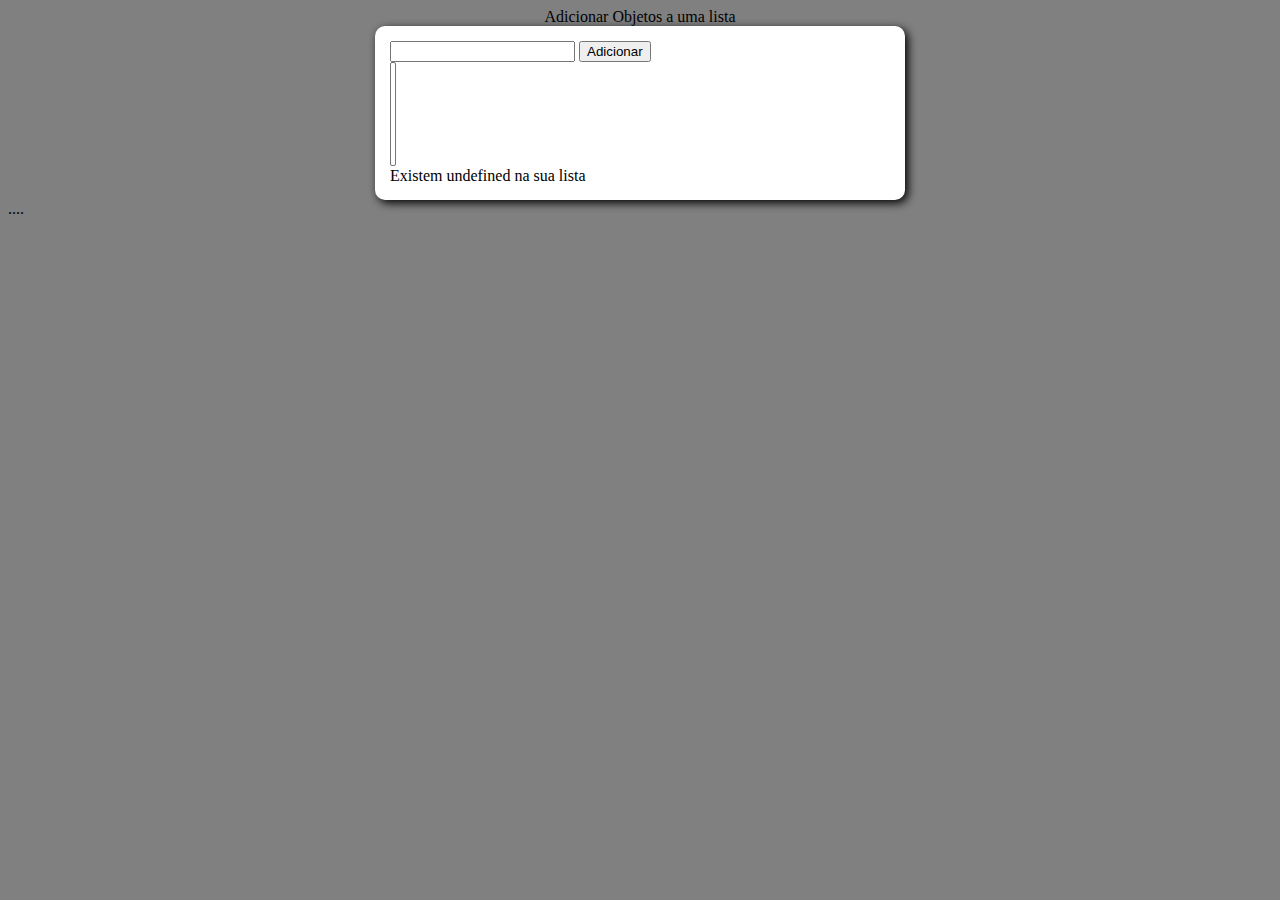
<file: cursojs/addlist/index.html>
<!DOCTYPE html>
<html lang="en">
<head>
    <link rel="stylesheet" href="style.css">
    <meta charset="UTF-8">
    <meta http-equiv="X-UA-Compatible" content="IE=edge">
    <meta name="viewport" content="width=device-width, initial-scale=1.0">
    <title>Add lista</title>
</head>
<body>
    <header>Adicionar Objetos a uma lista</header>
    <section>
        <div id="content">
            <input type="text" id="txtobj" >
            <input type="button" value="Adicionar" onclick="add()">
            <br>
            <select name="list" id="list" size="6"></select>
        </div>
        <div id="res"></div>
    </section>
    <footer>....</footer>
    <script src="main.js"></script>
</body>
</html>
</file>
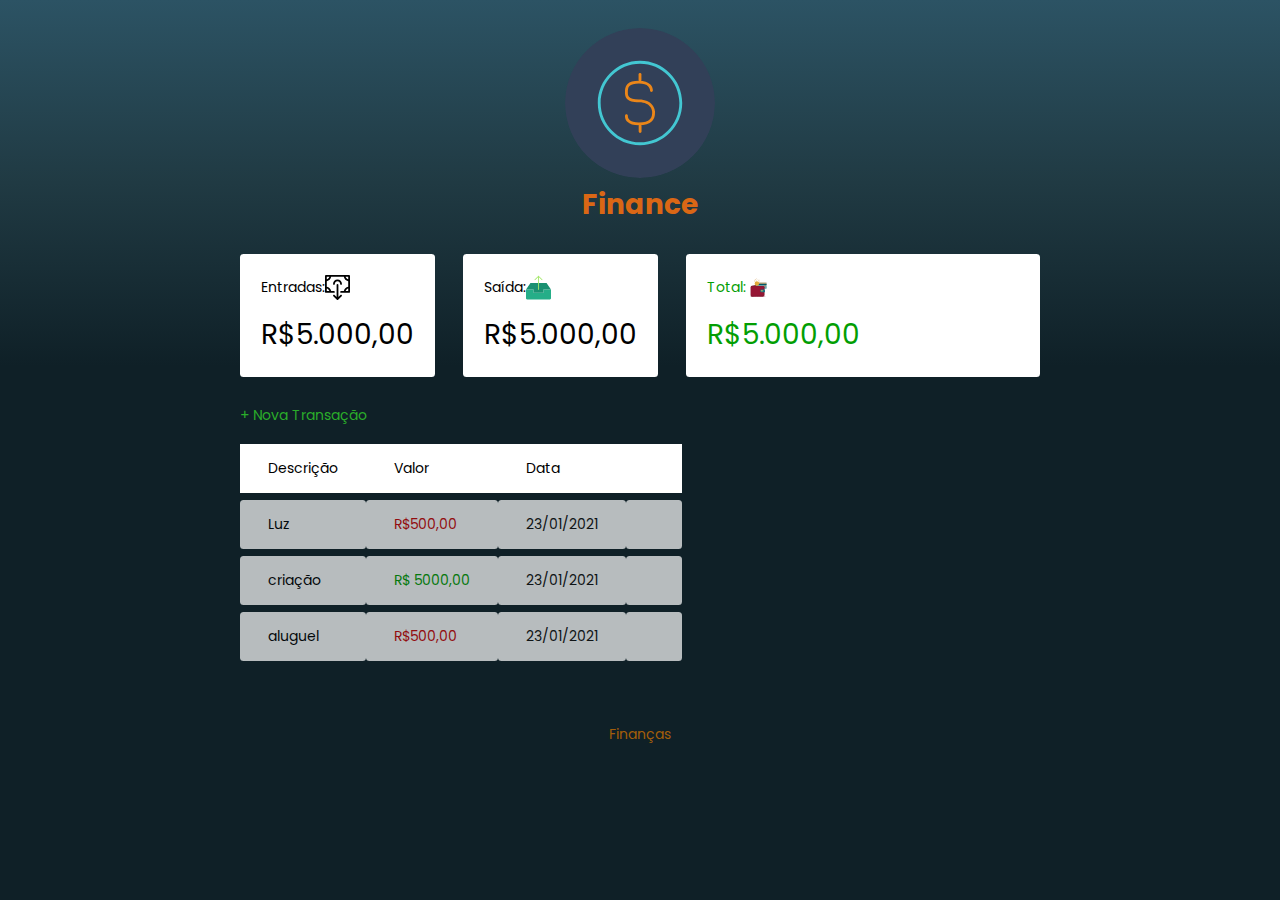
<file: cursojs/finaceiro/index.html>
<!DOCTYPE html>
<html lang="pt-BR">

<head>
    <link rel="preconnect" href="https://fonts.gstatic.com">
<link href="https://fonts.googleapis.com/css2?family=Poppins:wght@700&display=swap" rel="stylesheet">
    <link rel="stylesheet" href="./styles.css">
    <meta charset="UTF-8">
    <meta name="viewport" content="width=device-width, initial-scale=1.0">
    <title>Finanças</title>
</head>

<body>
    <header>
        <img src="./img/logo.svg" alt="logo Dev Finance">
        <h1 id="logo">Finance</h1>

    </header>
    <main class="container">
        <section id="balance">
            <h2 class="sr-only">Balanço</h2>

            <div class="card">
                <h3>
                    <span>Entradas: </span> 
                    <img src="./img/money.svg" alt="Image de entrada">
                </h3>
                <p>R$5.000,00</p>
            </div>

            <div class="card">
                <h3>
                    <span>Saída: </span>
                    <img src="./img/saida.svg" alt="Image de entrada">
                </h3>
                <p>R$5.000,00</p>
            </div>

            <div class="card total">
                <h3> 
                   <span>Total: </span> 
                    <img src="./img/total.svg" alt="Image de entrada">
                </h3>
                <p>R$5.000,00</p>
            </div>

        </section>
        <section id="transactions">
            <h2 class="sr-only">Transações</h2>

            <a href="#" class="button new"> + Nova Transação</a>

            <table id="data-table">
                <thead>
                    <tr>
                        <th>Descrição</th>
                        <th>Valor</th>
                        <th>Data</th>
                        <th></th>
                    </tr>
                </thead>
                <tbody>
                    <tr>
                        <td class="description">Luz</td>
                        <td class="expense">R$500,00</td>
                        <td class="date">23/01/2021</td>
                        <td>
                            <img src="./img/menos.svg" alt="Remover transação">
                        </td>
                    </tr>

                    <tr>
                        <td class="description">criação</td>
                        <td class="income">R$ 5000,00</td>
                        <td class="date">23/01/2021</td>
                        <td>
                            <img src="./img/menos.svg" alt="Remover transação">
                        </td>
                    </tr>

                    <tr>
                        <td class="description">aluguel</td>
                        <td class="expense">R$500,00</td>
                        <td class="date">23/01/2021</td>
                        <td>
                            <img src="./img/menos.svg" alt="Remover transação">
                        </td>
                    </tr>

                </tbody>
            </table>
        </section>
    </main>


    <footer>
        <p>Finanças</p>
    </footer>



</body>

</html>
</file>
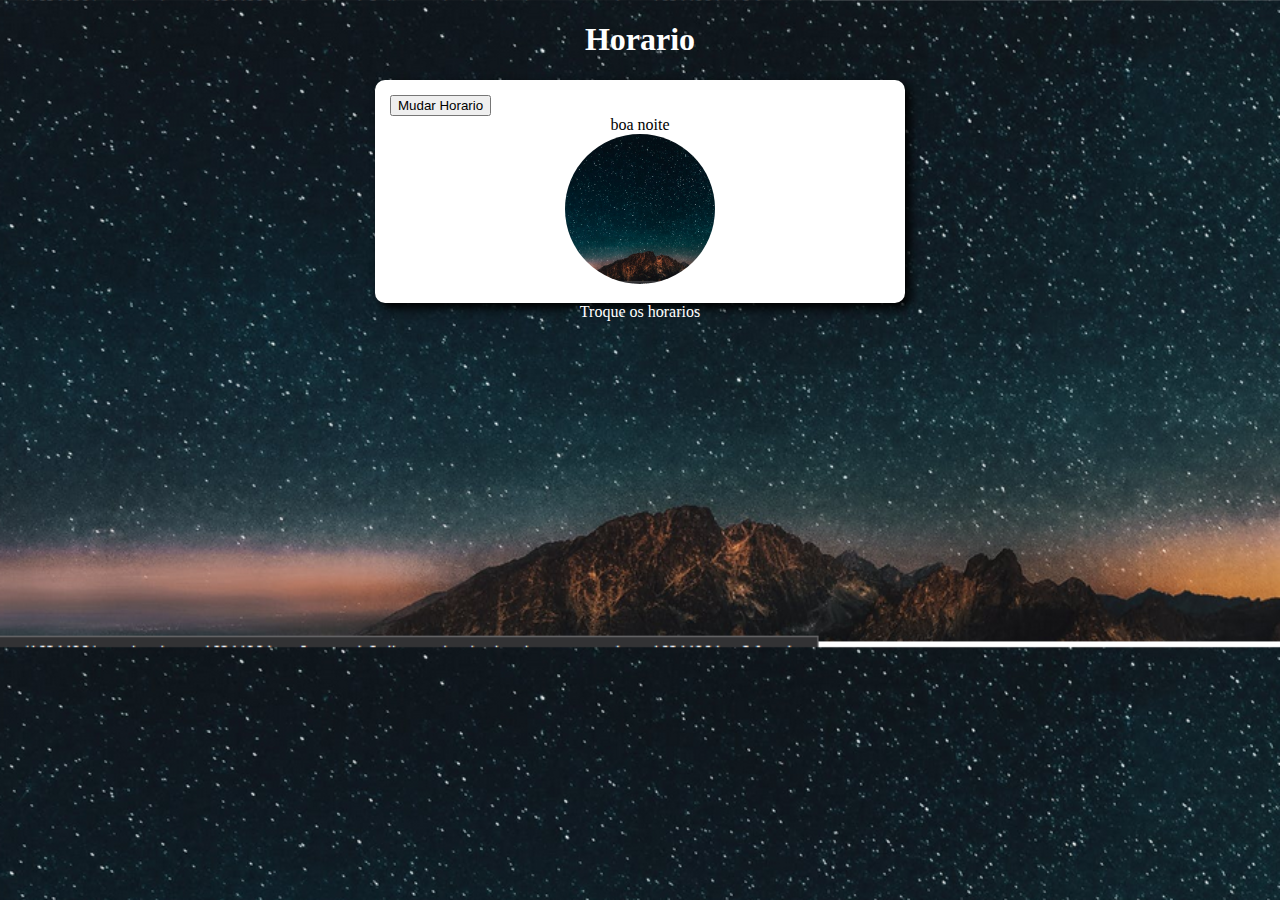
<file: cursojs/horas/index.html>
<!DOCTYPE html>
<html lang="pt-BR">
<head>
    <link rel="stylesheet" href="style.css">
    <meta charset="UTF-8">
    <meta name="viewport" content="width=device-width, initial-scale=1.0">
    <title>Horario</title>
</head>
<body  >
    <header><h1>Horario</h1></header>
    <section>
        <input type="button" value="Mudar Horario" onclick="mudarhora()">
        <div id="msg">
            testando
        </div>
        <div  id="image">
            <img src="./img/manha2.png" alt="" id="img">
        </div>
    </section>
    <footer>Troque os horarios</footer>
    <script src="main.js"></script>
</body>
</html>
</file>
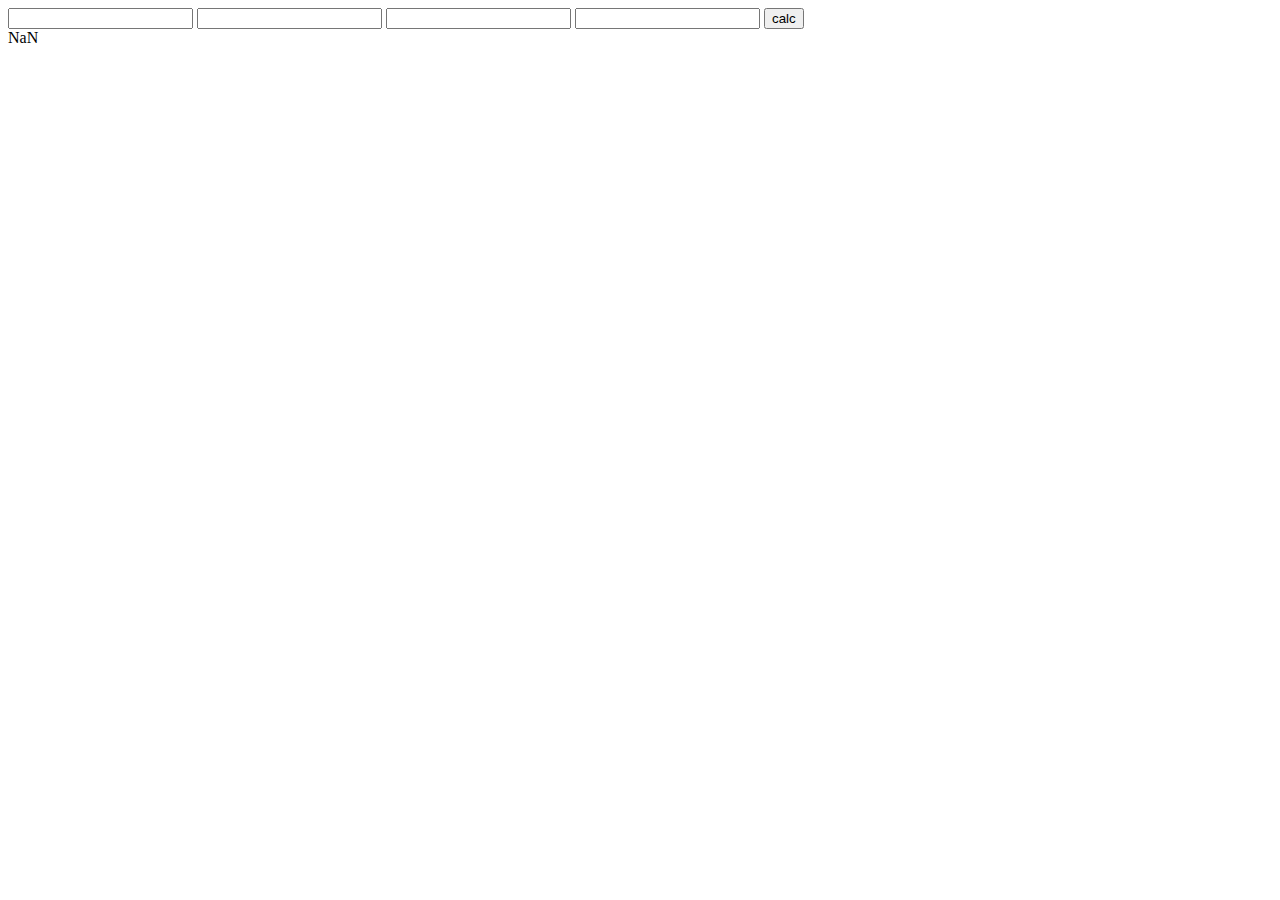
<file: cursojs/p1/index.html>
<!DOCTYPE html>
<html lang="en">
<head>
    <meta charset="UTF-8">
    <meta name="viewport" content="width=<device-width>, initial-scale=1.0">
    <title>p1</title>
</head>
<body>
    <input type="text" name="txtn1" id="txtn1"> 
    <input type="text" name="txtn2" id="txtn2">
    <input type="text" name="txtn3" id="txtn3">
    <input type="text" name="txtn4" id="txtn4">
    <input type="button" value="calc" onclick="calc()">
    <div id="res">Resultado</div>
    <script src="main.js"></script>
</body>
</html>
</file>
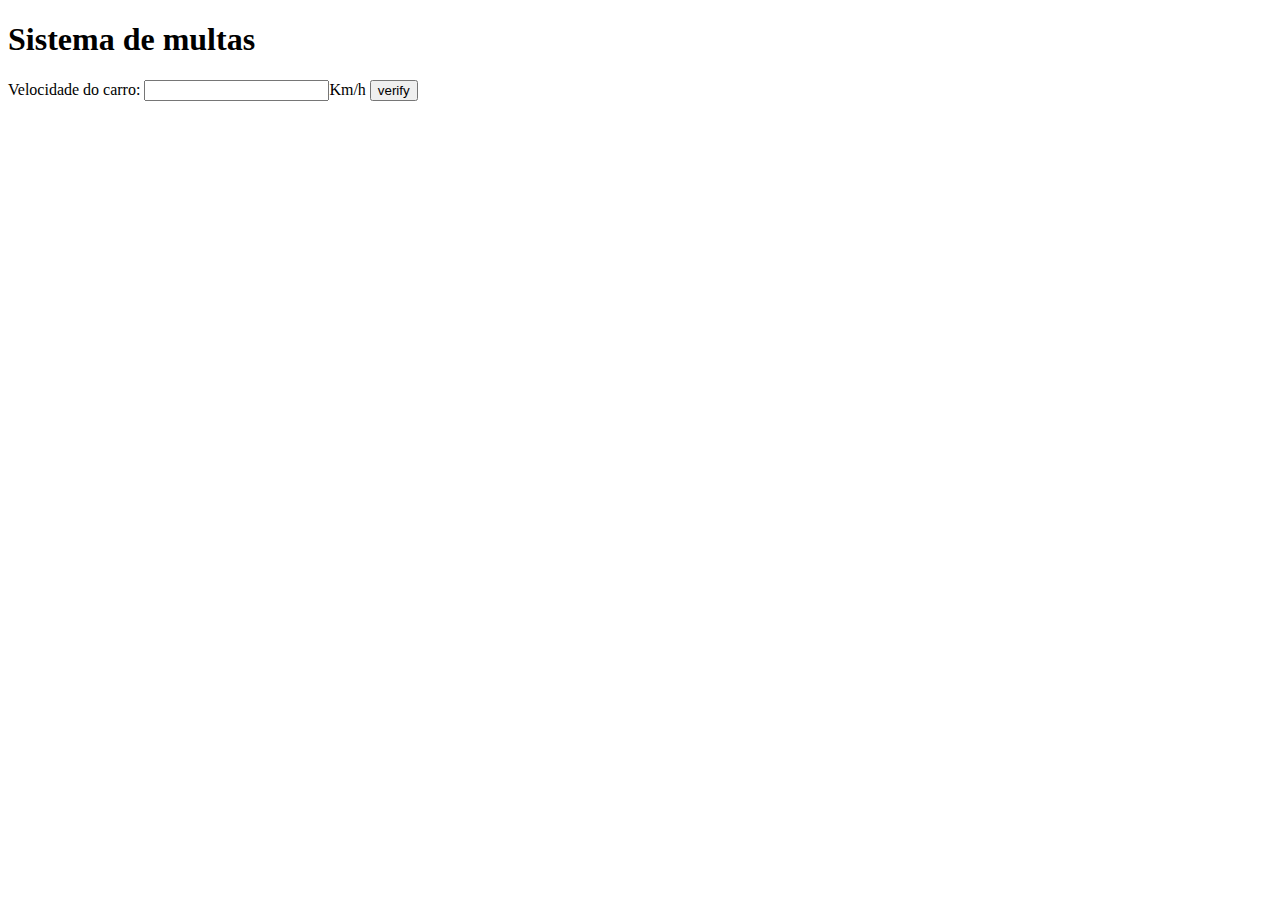
<file: cursojs/condicoesEx/multa.html>
<!DOCTYPE html>
<html lang="en">
<head>
    <meta charset="UTF-8">
    <meta name="viewport" content="width=device-width, initial-scale=1.0">
    <title>multa</title>
</head>
<body>
    <h1>Sistema de multas</h1>
    <label for="">Velocidade do carro:</label>
    <input type="number" name="txtvel" id="txtvel">Km/h
    <input type="button" value="verify" onclick="calcular()">
    <script src="multa.js"></script>
    <div id="resultado">
        
    </div>
</body>
</html>
</file>
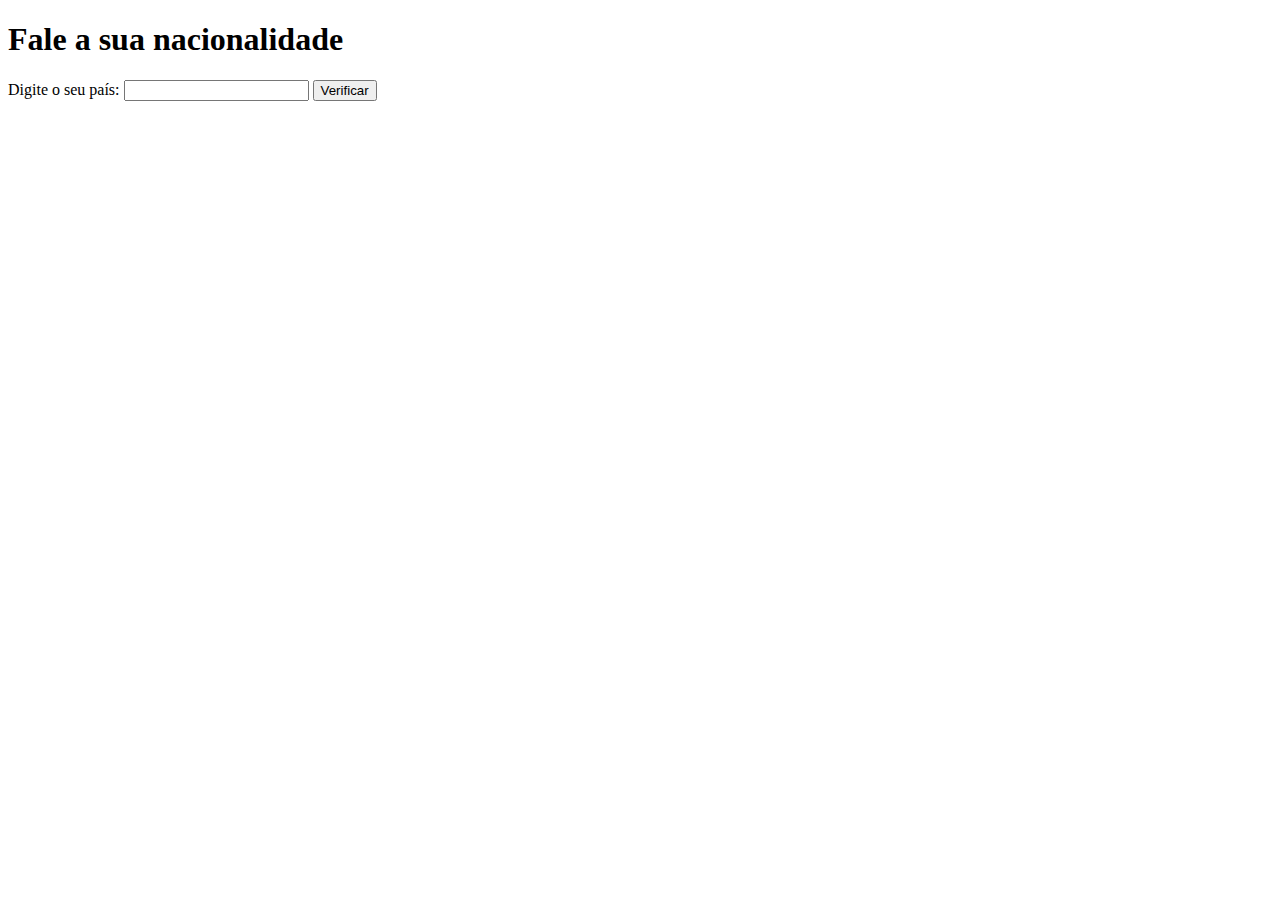
<file: cursojs/condicoesEx/pais.html>
<!DOCTYPE html>
<html lang="en">
<head>
    <meta charset="UTF-8">
    <meta name="viewport" content="width=device-width, initial-scale=1.0">
    <title>Nacionalidade</title>
</head>
<body>
    <h1>Fale a sua nacionalidade</h1>
    <label for="">Digite o seu país:</label>
    <input type="text" name="txtpais" id="txtpais">
    <input type="button" value="Verificar" onclick="verificar()">


    <div id="result">

    </div>

    




    <script src="pais.js"></script>
</body>
</html>
</file>
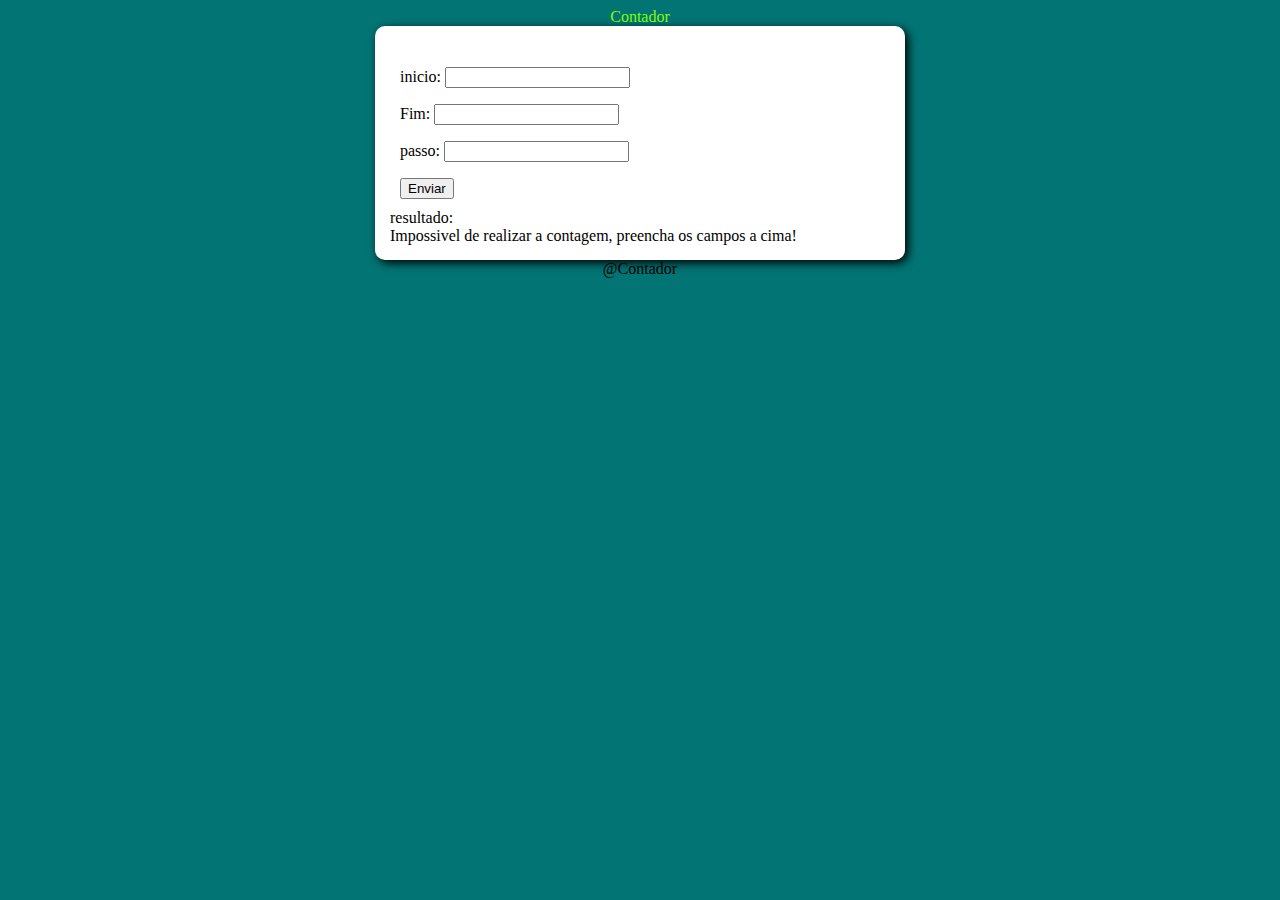
<file: cursojs/contador/contador.html>
<!DOCTYPE html>
<html lang="pt-BR">
<head>
    <link rel="stylesheet" href="style.css">
    <meta charset="UTF-8">
    <meta name="viewport" content="width=device-width, initial-scale=1.0">
    <title>Contador</title>
</head>
<body>
    <header>Contador</header>
    <section>
        <div id="content">
            <p>inicio: <input type="number" id="inicio"></p>
            <p>Fim:    <input type="number" id="fim"></p>
            <p>passo:  <input type="number" name="" id="passo"></p>
            
            <button onclick="enviar()"> Enviar </button>
        </div>
        resultado:
        <div id="res">
        
        </div>

    </section>
    <footer>@Contador</footer>
    <script src="contador.js"></script>
</body>
</html>
</file>
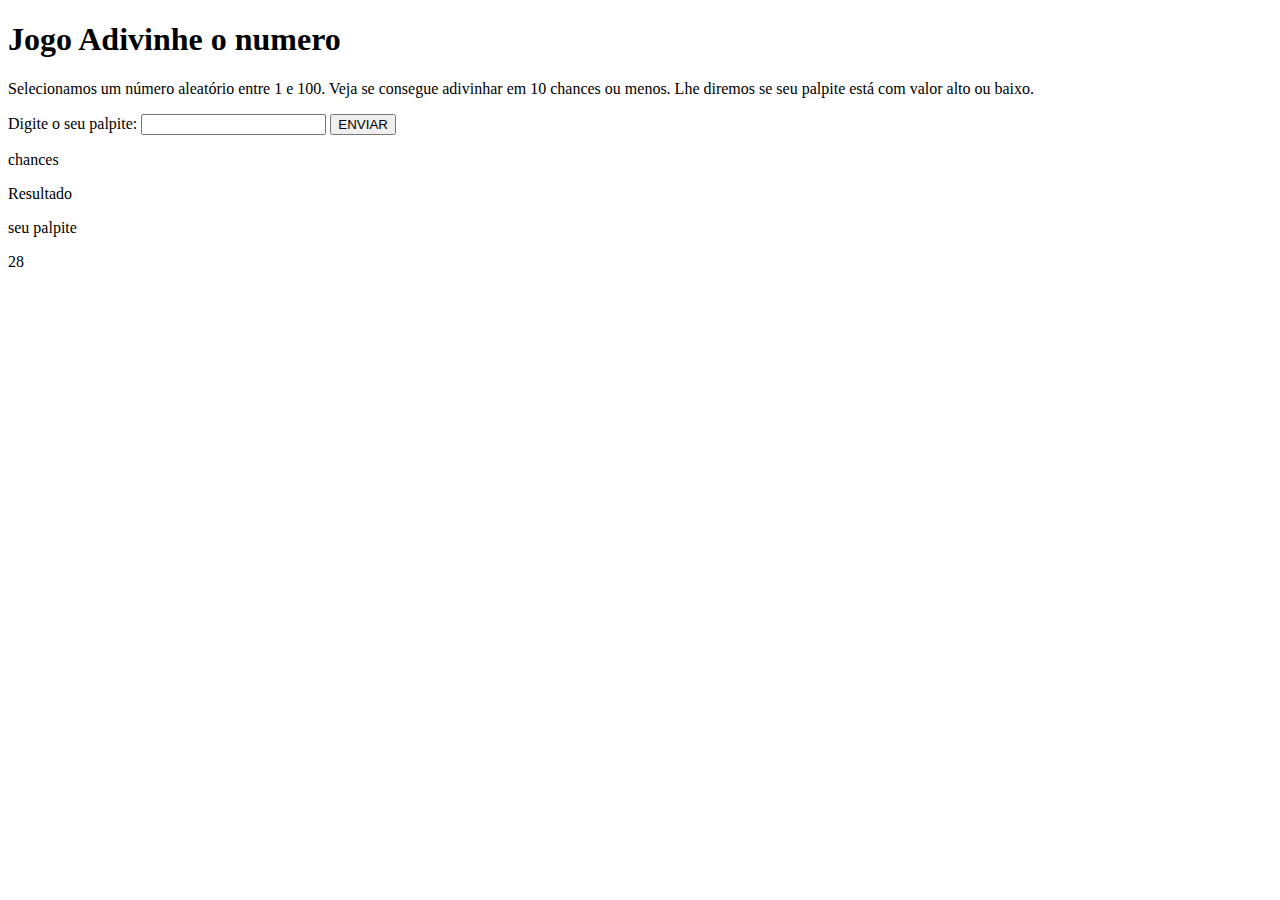
<file: cursojs/jogoadivinhe/in.html>
<!DOCTYPE html>
<html lang="en">
<head>
    <meta charset="UTF-8">
    <meta name="viewport" content="width=device-width, initial-scale=1.0">
    <title>Jogo adivinhe o numero</title>
</head>
<body>
    <div class="container">
        <h1>Jogo Adivinhe o numero</h1>
        
        <p> Selecionamos um número aleatório entre 1 e 100. Veja se consegue adivinhar em 10 chances ou menos. Lhe diremos se seu palpite está com valor alto ou baixo.</p>
        
        <div class="form">
            <label for="">Digite o seu palpite:</label>
            <input type="text"/>
            <input type="button" value="ENVIAR">
        </div>
        <div class="result">
            <p class="chances">chances</p>
            <p class="lastresult">Resultado</p>
            <p class="pertooulonge">seu palpite</p>
        </div>
    </div>
    <script src="in.js"></script>
</body>
</html>
</file>
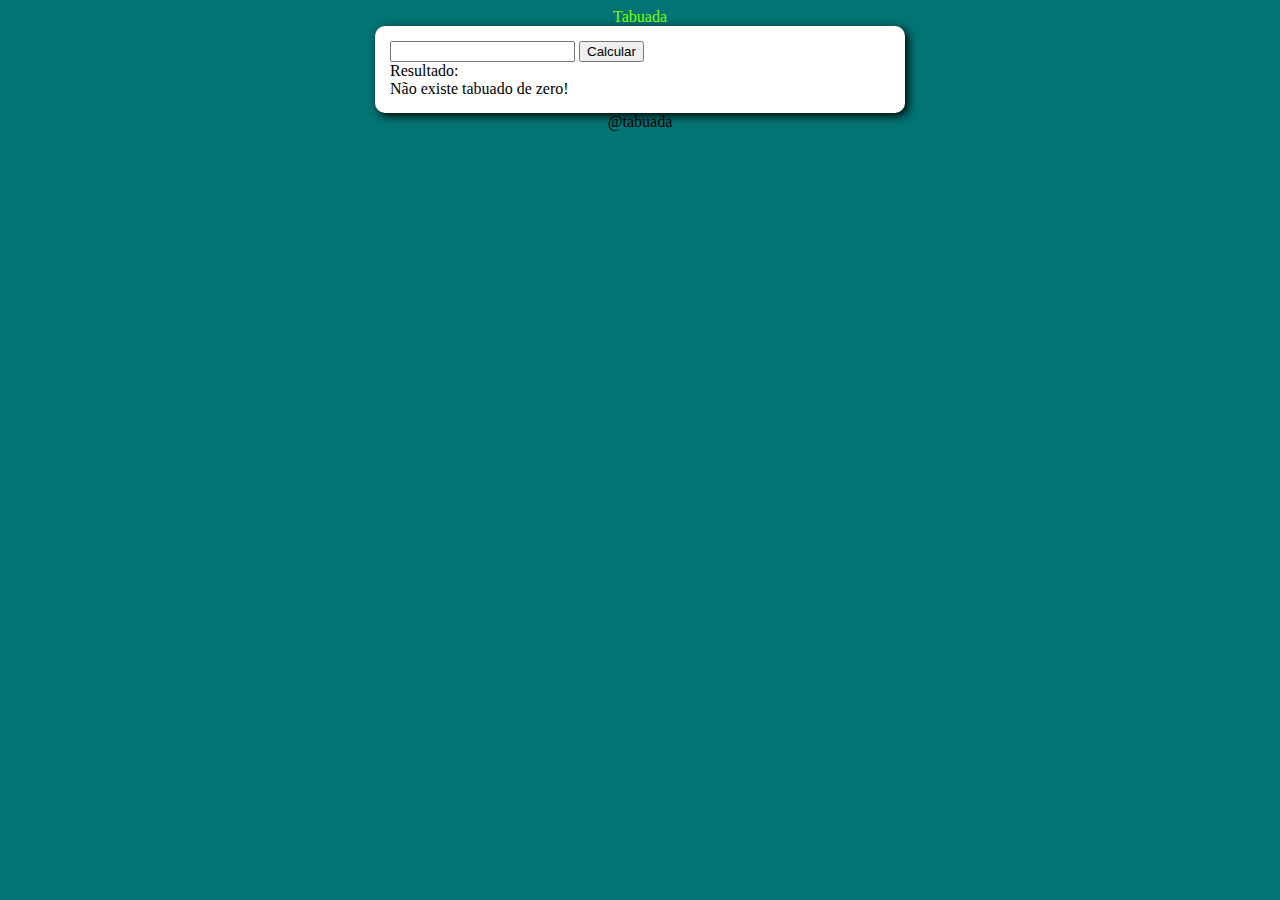
<file: cursojs/tabuada/tabuada.html>
<!DOCTYPE html>
<html lang="pt-BR">
<head>
    <link rel="stylesheet" href="style.css">
    <meta charset="UTF-8">
    <meta name="viewport" content="width=device-width, initial-scale=1.0">
    <title>Tabuada</title>
</head>
<body>
    <header>Tabuada</header>
    <section>
        <div class="container">
            <input type="number" id="num">
            <button onclick="tabuada()">Calcular</button>
        </div>
        Resultado: 
        <br>
        <div id="res">
            
            
        </div>
    </section>
    <footer>@tabuada</footer>
    <script src="tabuada.js"></script>
</body>
</html>
</file>
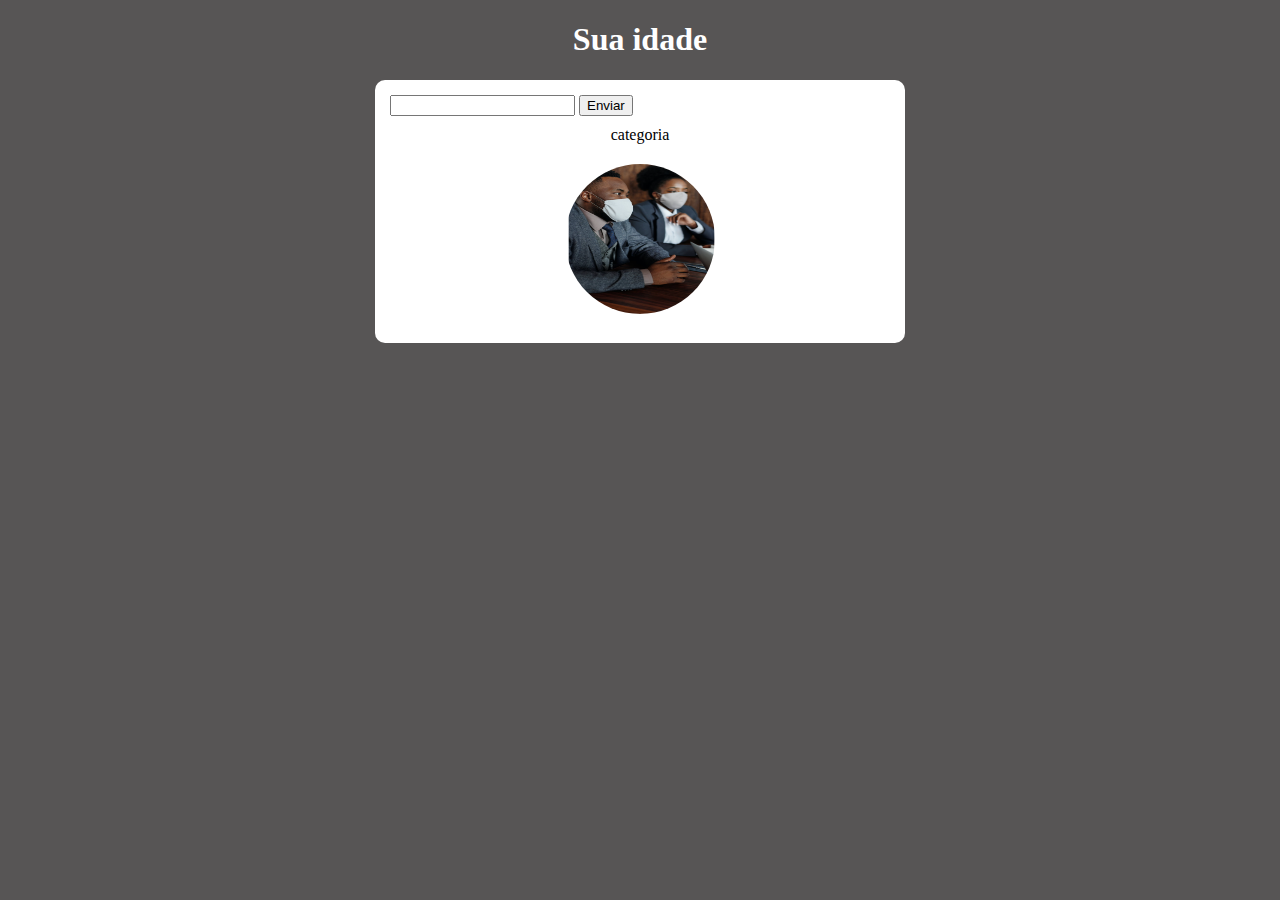
<file: cursojs/verificarIdade/idade.html>
<!DOCTYPE html>
<html lang="pt-BR">
<head>
    <link rel="stylesheet" href="style.css">
    <meta charset="UTF-8">
    <meta name="viewport" content="width=device-width, initial-scale=1.0">
    <title>Idade</title>
</head>
<body>
    <header>
        <h1>Sua idade</h1>
    </header>
    <section>
        <input type="number" id="txtidade">
        <input type="button" value="Enviar" id="btnEnviar" onclick="enviar()">
        <div id="msg">categoria</div>
        <div id="res">
            <img src="./img/adulto.png" alt="" id="img">
        </div>
    </section>
    <footer>
            
    </footer>
</body>
</html>
</file>
<file: cursojs/addlist/style.css>
body{
    background-color: gray;
}
header{
    text-align: center;
}
section{
    margin: auto;
    background-color: white;
    padding: 15px;
    width: 500px;
    border-radius: 10px;
    box-shadow: 3px 3px 10px black;
}
#select{
    width: 50rem;
}
</file>
<file: cursojs/finaceiro/styles.css>
:root{
    --dark-blue:var();
}

*{
    margin: 0;
    padding: 0;
    box-sizing: border-box;
}
html{
    font-size: 93.75%;
}

body{
    background-color: #0F2027;
    font-family: 'Poppins', sans-serif;
}
.sr-only{
    position:absolute;
    width: 1px;
    height: 1px;
    padding: 0;
    margin: -1px;
    overflow: hidden;
    clip: rect(0,0,0,0);
    white-space: nowrap;
    border-width: 0;
}
.container{
    width: min(90vw,800px);
    margin:auto;
}
a{
    color: rgb(42, 173, 42);
    
    text-decoration:none;
}
.button.new{
    display: inline-block;
    margin-bottom: .8rem;

}
a:hover{
    color: #3dd705;

}
h2{
    margin-top: 3.2rem;
    margin-bottom: 0.8rem;
    color:rgb(218, 103, 21);


    font-weight: normal;
}
/*HEADER*/
header{
    background: #0F2027;  
    background: -webkit-linear-gradient(to bottom, #2C5364, #203A43, #0F2027);  
    background: linear-gradient(to bottom, #2C5364, #203A43, #0F2027); 
    padding: 2rem  0 10rem;
    text-align: center;
}

header img{
    border-radius: 50%;
    width: 150px;
    height: 150px;
}
#logo{
    color: rgb(218, 103, 21);
}
/*baçance*/
#balance{
    margin-top: -8rem;
}

#balance h2{
    color: rgb(218, 103, 21);
    margin-top: 0;

}

/*CARDS*/
.card{
    background: white;
    padding: 1.5rem;
    border-radius: 0.25rem;

    margin-bottom:  2rem;
    color: black;
}
.card h3{
    font-weight:  normal;
    font-size: 1rem;
    display: flex;
    align-items:center;
    justify-content: space-between;
    width: 25px;
    height: 25px;  

}

.card p{
    font-size: 2rem;
    line-height: 3rem;

    margin-top: 1rem;

}
.card.total{

    background: white ;
    color:rgb(3, 158, 3);
}
/*table*/
#data-table{
    width: 100%;
    display: block;
    border-spacing: 0 0.5rem;
    color: #0f0f0f;
    overflow-x: auto;
}

table thead tr:first-child,
table tbody tr:first-child{
    border-radius: 0.25rem 0 0 0.25rem;

}

table thead th{
  background: white;
  font-weight: normal;
  color: rgb(0, 0, 0);
  padding: 1rem 2rem;
  text-align: left;
}
table tbody tr{
    opacity: 0.7;
}
table  tbody tr:hover{
    opacity: 1;  
}

table tbody td{
    background: white;
    padding: 1rem 2rem;
    border-radius: 0.25rem;
    
}

td.description{
    color:rgb(0, 0, 0)
}
td.income{
    color: rgb(3, 158, 3);
}
td.expense{
    color: rgb(202, 5, 5);
}




/*footer*/
footer{
    text-align: center;
    padding: 4rem 0 2rem;
    color: rgb(163, 94, 10);
}


@media (min-width:800px){
    html{
        font-size:87.5%;
    }
    #balance{
        display: grid;
        grid-template-columns: 1fr 1fr 2fr;
        gap: 2rem;

    }
}
</file>
<file: cursojs/horas/style.css>
body{
    background-color: rgb(87, 85, 85);
    font:normal;
    background-size: cover;

}
header{
    color: white;
    text-align: center;
}



section{
    background-color: white;
    border-radius: 10px;
    padding: 15px;
    width: 500px;
    box-shadow: 5px 5px 10px black;
    margin: auto;

}
div{
    text-align: center;
}

 
img{
    position: center;
    bottom: 0;
    width: 100%;
    align-items:center;
    border-radius: 50%;
    width: 150px;
    height: 150px;
  }
#msg{
    text-align: center;
}



footer{
    color: white;
    text-align: center;

}
</file>
<file: cursojs/contador/style.css>
body{
    background-color: rgb(3, 116, 116);

}
header{
    color: chartreuse;
    text-align: center;

}
#content{
    align-content: center;
    padding: 5px;
    margin: 5px;

}
section{
    margin: auto;
    background-color: white;
    padding: 15px;
    width: 500px;
    border-radius: 10px;
    box-shadow: 3px 3px 10px black;

}
footer{
    text-align: center;

}
</file>
<file: cursojs/tabuada/style.css>
body{
    background-color: rgb(3, 116, 116);

}
header{
    color: chartreuse;
    text-align: center;

}

section{
    margin: auto;
    background-color: white;
    padding: 15px;
    width: 500px;
    border-radius: 10px;
    box-shadow: 3px 3px 10px black;


}
#res{
    display: inline;
}
footer{
    text-align: center;

}
</file>
<file: cursojs/verificarIdade/style.css>
body{
    background-color: rgb(87, 85, 85);
    font:normal;

}
header{
    color: white;
    text-align: center;
}
section{
    background-color: white;
    border-radius: 10px;
    padding: 15px;
    width: 500px;
    
    margin: auto;

}
div{
    padding: 10px;
    text-align: center;
}
input{
    text-align: center;
}
img{
    position: center;
    border-radius: 50%;
    width: 150px;
    height: 150px;
    align-items: center;
}
#image{
    text-align: center;
}
footer{
    color: white;
    text-align: center;

}
</file>
